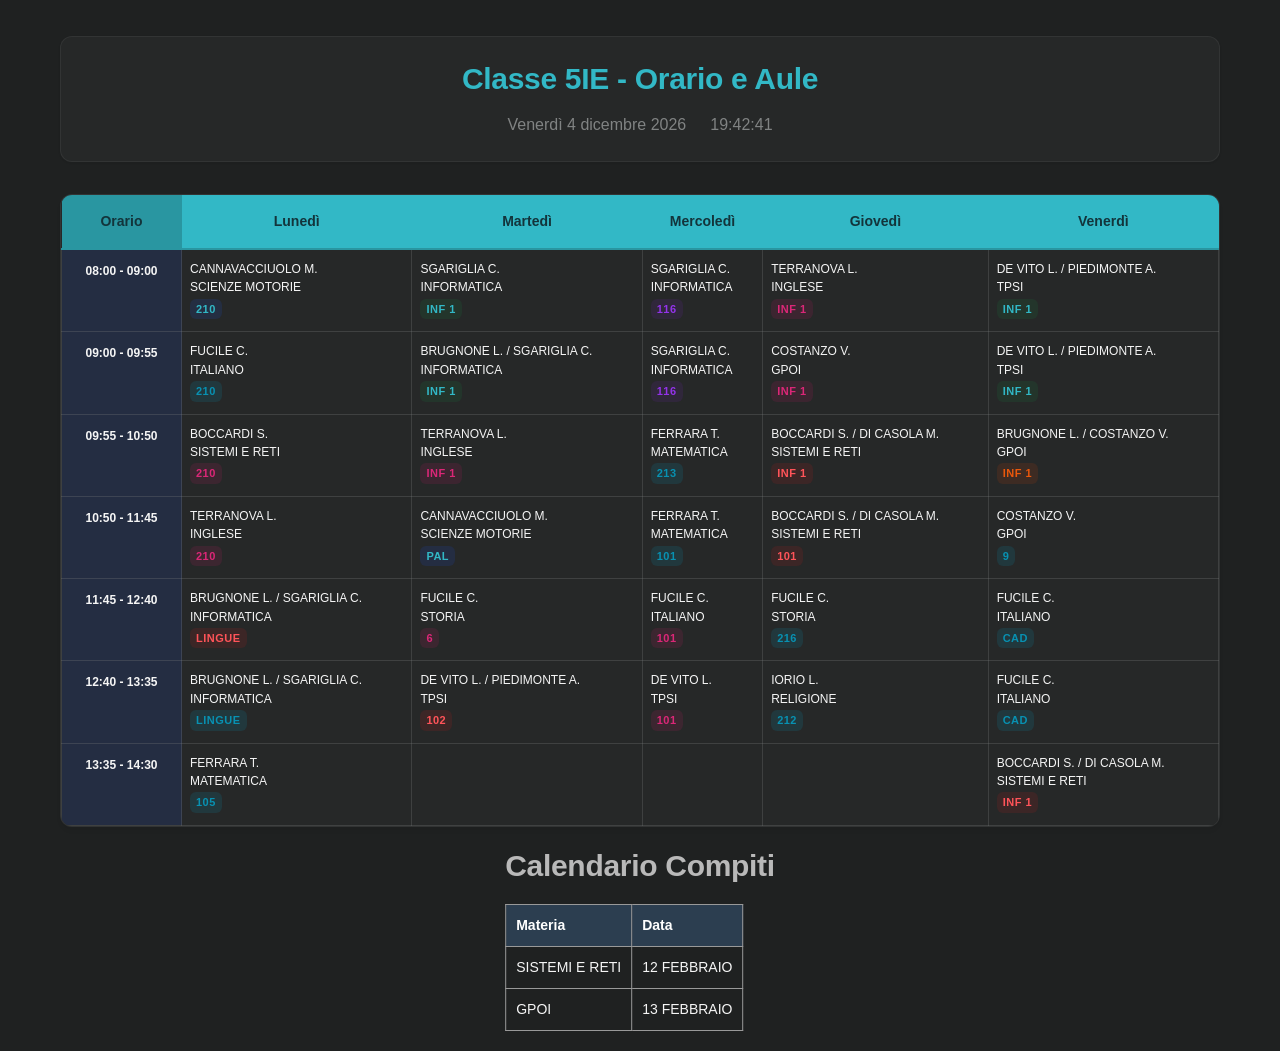
<file: index.html>
<!DOCTYPE html>
<html lang="it" data-color-scheme="dark">
<head>
    <meta charset="UTF-8">
    <meta name="viewport" content="width=device-width, initial-scale=1.0">
    <title>Classe 5IE - Orario e Aule</title>
    <link rel="stylesheet" href="style.css">
</head>
<body>
    <div class="container">
        <header class="schedule-header">
            <div class="header-content">
                <h1>Classe 5IE - Orario e Aule</h1>
            </div>
            <div class="date-time">
                <span id="current-date"></span>
                <span id="current-time"></span>
            </div>
        </header>
        
        <div class="schedule-wrapper">
            <table class="schedule-table">
                <thead>
                    <tr>
                        <th class="time-header">Orario</th>
                        <th>Lunedì</th>
                        <th>Martedì</th>
                        <th>Mercoledì</th>
                        <th>Giovedì</th>
                        <th>Venerdì</th>
                    </tr>
                </thead>
                <tbody>
                    <tr>
                        <!--lunedi-->
                        <td class="time-slot">08:00 - 09:00</td>
                        <td class="schedule-cell" data-room="PAL">
                            <div class="teacher">CANNAVACCIUOLO M.</div> 
                            <div class="teacher">SCIENZE MOTORIE</div>
                            <div class="room">210</div>
                        </td>
                        <!--martedi-->
                        <td class="schedule-cell" data-room="INF 2">
                            <div class="teacher">SGARIGLIA C.</div> 
                            <div class="teacher">INFORMATICA</div>
                            <div class="room">INF 1</div>
                        </td>
                        <!--mercoledi-->
                        <td class="schedule-cell" data-room="L. IMM">
                            <div class="teacher">SGARIGLIA C.</div> 
                            <div class="teacher">INFORMATICA</div>
                            <div class="room">116</div>
                        </td>
                        <!--giovedi-->
                        <td class="schedule-cell" data-room="105">
                            <div class="teacher">TERRANOVA L.</div> 
                            <div class="teacher">INGLESE</div>
                            <div class="room">INF 1</div>
                        </td>
                        <!--venerdi-->
                        <td class="schedule-cell" data-room="INF 1">
                            <div class="teacher">DE VITO L. / PIEDIMONTE A.</div> 
                            <div class="teacher">TPSI</div>
                            <div class="room">INF 1</div>
                        </td>
                    </tr>
                    <tr>
                        <!--lunedi-->
                        <td class="time-slot">09:00 - 09:55</td>
                        <td class="schedule-cell" data-room="1">
                            <div class="teacher">FUCILE C.</div> 
                            <div class="teacher">ITALIANO</div>
                            <div class="room">210</div>
                        </td>
                        <!--martedi-->
                        <td class="schedule-cell" data-room="INF 2">
                            <div class="teacher">BRUGNONE L. / SGARIGLIA C.</div> 
                            <div class="teacher">INFORMATICA</div>
                            <div class="room">INF 1</div>
                        </td>
                        <!--mercoledi-->
                        <td class="schedule-cell" data-room="L. IMM">
                            <div class="teacher">SGARIGLIA C.</div> 
                            <div class="teacher">INFORMATICA</div>
                            <div class="room">116</div>
                        </td>
                        <!--giovedi-->
                        <td class="schedule-cell" data-room="105">
                            <div class="teacher">COSTANZO V.</div> 
                            <div class="teacher">GPOI</div>
                            <div class="room">INF 1</div>
                        </td>
                        <!--venerdi-->
                        <td class="schedule-cell" data-room="INF 1">
                            <div class="teacher">DE VITO L. / PIEDIMONTE A.</div> 
                            <div class="teacher">TPSI</div>
                            <div class="room">INF 1</div>
                        </td>
                    </tr>
                    <tr>
                        <!--lunedi-->
                        <td class="time-slot">09:55 - 10:50</td>
                        <td class="schedule-cell" data-room="105">
                            <div class="teacher">BOCCARDI S.</div> 
                            <div class="teacher">SISTEMI E RETI</div>
                            <div class="room">210</div>
                        </td>
                        <!--martedi-->
                        <td class="schedule-cell" data-room="106">
                            <div class="teacher">TERRANOVA L.</div> 
                            <div class="teacher">INGLESE</div>
                            <div class="room">INF 1</div>
                        </td>
                        <!--mercoledi-->
                        <td class="schedule-cell" data-room="213">
                            <div class="teacher">FERRARA T.</div> 
                            <div class="teacher">MATEMATICA</div>
                            <div class="room">213</div>
                        </td>
                        <!--giovedi-->
                        <td class="schedule-cell" data-room="LINGUE">
                            <div class="teacher">BOCCARDI S. / DI CASOLA M.</div> 
                            <div class="teacher">SISTEMI E RETI</div>
                            <div class="room">INF 1</div>
                        </td>
                        <!--venerdi-->
                        <td class="schedule-cell" data-room="L. IA">
                            <div class="teacher">BRUGNONE L. / COSTANZO V.</div> 
                            <div class="teacher">GPOI</div>
                            <div class="room">INF 1</div>
                        </td>
                    </tr>
                    <tr>
                        <!--lunedi-->
                        <td class="time-slot">10:50 - 11:45</td>
                        <td class="schedule-cell" data-room="105">
                            <div class="teacher">TERRANOVA L.</div> 
                            <div class="teacher">INGLESE</div>
                            <div class="room">210</div>
                        </td>
                        <!--martedi-->
                        <td class="schedule-cell" data-room="PAL">
                            <div class="teacher">CANNAVACCIUOLO M.</div> 
                            <div class="teacher">SCIENZE MOTORIE</div>
                            <div class="room">PAL</div>
                        </td>
                        <!--mercoledi-->
                        <td class="schedule-cell" data-room="213">
                            <div class="teacher">FERRARA T.</div> 
                            <div class="teacher">MATEMATICA</div>
                            <div class="room">101</div>
                        </td>
                        <!--giovedi-->
                        <td class="schedule-cell" data-room="LINGUE">
                            <div class="teacher">BOCCARDI S. / DI CASOLA M.</div> 
                            <div class="teacher">SISTEMI E RETI</div>
                            <div class="room">101</div>
                        </td>
                      <!--venerdi-->
                        <td class="schedule-cell" data-room="9">
                            <div class="teacher">COSTANZO V.</div>
                            <div class="teacher">GPOI</div>
                            <div class="room">9</div>
                        </td>
                    </tr>
                    <tr>
                        <!--lunedi-->
                        <td class="time-slot">11:45 - 12:40</td>
                        <td class="schedule-cell" data-room="LINGUE">
                            <div class="teacher">BRUGNONE L. / SGARIGLIA C.</div>
                            <div class="teacher">INFORMATICA</div>
                            <div class="room">LINGUE</div>
                        </td>
                        <!--martedi-->
                        <td class="schedule-cell" data-room="6">
                            <div class="teacher">FUCILE C.</div>
                            <div class="teacher">STORIA</div>
                            <div class="room">6</div>
                        </td>
                        <!--mercoledi-->
                        <td class="schedule-cell" data-room="204">
                            <div class="teacher">FUCILE C.</div>
                            <div class="teacher">ITALIANO</div>
                            <div class="room">101</div>
                        </td>
                        <!--giovedi-->
                        <td class="schedule-cell" data-room="1">
                            <div class="teacher">FUCILE C.</div>
                            <div class="teacher">STORIA</div>
                            <div class="room">216</div>
                        </td>
                        <!--venerdi-->
                        <td class="schedule-cell" data-room="9">
                            <div class="teacher">FUCILE C.</div>
                            <div class="teacher">ITALIANO</div>
                            <div class="room">CAD</div>
                        </td>
                    </tr>
                    <tr>
                        <!--lunedi-->
                        <td class="time-slot">12:40 - 13:35</td>
                        <td class="schedule-cell" data-room="11">
                            <div class="teacher">BRUGNONE L. / SGARIGLIA C.</div>
                            <div class="teacher">INFORMATICA</div>
                            <div class="room">LINGUE</div>
                        </td>
                        <!--martedi-->
                        <td class="schedule-cell" data-room="LINGUE">
                            <div class="teacher">DE VITO L. / PIEDIMONTE A.</div>
                            <div class="teacher">TPSI</div>
                            <div class="room">102</div>
                        </td>
                        <!--mercoledi-->
                        <td class="schedule-cell" data-room="204">
                            <div class="teacher">DE VITO L.</div>
                            <div class="teacher">TPSI</div>
                            <div class="room">101</div>
                        </td>
                        <!--giovedi-->
                        <td class="schedule-cell" data-room="1">
                            <div class="teacher">IORIO L.</div>
                            <div class="teacher">RELIGIONE</div>
                            <div class="room">212</div>
                        </td>
                        <!--venerdi-->
                        <td class="schedule-cell" data-room="9">
                            <div class="teacher">FUCILE C.</div>
                            <div class="teacher">ITALIANO</div>
                            <div class="room">CAD</div>
                        </td>
                    </tr>


                    <tr>
                        <!--lunedi-->
                        <td class="time-slot">13:35 - 14:30</td>
                        <td class="schedule-cell" data-room="11">
                            <div class="teacher">FERRARA T.</div>
                            <div class="teacher">MATEMATICA</div>
                            <div class="room">105</div>
                        </td>
                        <!--martedi-->
                        <td class="schedule-cell" data-room="">
                            <div class="teacher"></div>
                            <div class="teacher"></div>
                            <div class="room"></div>
                        </td>
                        <!--mercoledi-->
                        <td class="schedule-cell" data-room="">
                            <div class="teacher"></div>
                            <div class="teacher"></div>
                            <div class="room"></div>
                        </td>
                        <!--giovedi-->
                        <td class="schedule-cell" data-room="">
                            <div class="teacher"></div>
                            <div class="teacher"></div>
                            <div class="room"></div>
                        </td>
                        <!--venerdi-->
                        <td class="schedule-cell" data-room="LINGUE">
                            <div class="teacher">BOCCARDI S. / DI CASOLA M.</div>
                            <div class="teacher">SISTEMI E RETI</div>
                            <div class="room">INF 1</div>
                        </td>
                    </tr>
                </tbody>
            </table>
        </div>
    </div>
    
    <div class="compiti">
    <h1>Calendario Compiti</h1>
  <table>
    <tr>
        <!-- MATERIA -->
      <th>Materia</th> 
        <!-- DATA -->
      <th>Data</th>
    </tr>
    <tr>
         <!-- MATERIA -->
      <td>SISTEMI E RETI</td>
         <!-- DATA -->
      <td>12 FEBBRAIO</td>
    </tr>
    <tr>
         <!-- MATERIA -->
      <td>GPOI</td>
         <!-- DATA -->
      <td>13 FEBBRAIO</td>
    </tr>
  </table>
  </div>

<style>
    .compiti h1 { color: #b9b9b9; }
    .compiti table { border-collapse: collapse; width: auto; margin-top: 20px; }
    .compiti th, td { border: 1px solid #999; padding: 10px; text-align: left; }
    .compiti th { background-color: #2c3e50; color: white; }
    .compiti {
        position: absolute;
        top: 92%;
        left: 50%;
        transform: translateX(-50%); 
        padding: 20px; 
    }

    @media (max-width: 600px) {
        .compiti {
            top: 113%;
            width: 90%;
        }
    }  
  </style>
    <script src="app.js"></script>
</body>
</html>
</file>
<file: style.css>
:root {
  /* Primitive Color Tokens */
  --color-white: rgba(255, 255, 255, 1);
  --color-black: rgba(0, 0, 0, 1);
  --color-cream-50: rgba(252, 252, 249, 1);
  --color-cream-100: rgba(255, 255, 253, 1);
  --color-gray-200: rgba(245, 245, 245, 1);
  --color-gray-300: rgba(167, 169, 169, 1);
  --color-gray-400: rgba(119, 124, 124, 1);
  --color-slate-500: rgba(98, 108, 113, 1);
  --color-brown-600: rgba(94, 82, 64, 1);
  --color-charcoal-700: rgba(31, 33, 33, 1);
  --color-charcoal-800: rgba(38, 40, 40, 1);
  --color-slate-900: rgba(19, 52, 59, 1);
  --color-teal-300: rgba(50, 184, 198, 1);
  --color-teal-400: rgba(45, 166, 178, 1);
  --color-teal-500: rgba(33, 128, 141, 1);
  --color-teal-600: rgba(29, 116, 128, 1);
  --color-teal-700: rgba(26, 104, 115, 1);
  --color-teal-800: rgba(41, 150, 161, 1);
  --color-red-400: rgba(255, 84, 89, 1);
  --color-red-500: rgba(192, 21, 47, 1);
  --color-orange-400: rgba(230, 129, 97, 1);
  --color-orange-500: rgba(168, 75, 47, 1);

  /* RGB versions for opacity control */
  --color-brown-600-rgb: 94, 82, 64;
  --color-teal-500-rgb: 33, 128, 141;
  --color-slate-900-rgb: 19, 52, 59;
  --color-slate-500-rgb: 98, 108, 113;
  --color-red-500-rgb: 192, 21, 47;
  --color-red-400-rgb: 255, 84, 89;
  --color-orange-500-rgb: 168, 75, 47;
  --color-orange-400-rgb: 230, 129, 97;

  /* Background color tokens (Light Mode) */
  --color-bg-1: rgba(59, 130, 246, 0.08); /* Light blue */
  --color-bg-2: rgba(245, 158, 11, 0.08); /* Light yellow */
  --color-bg-3: rgba(34, 197, 94, 0.08); /* Light green */
  --color-bg-4: rgba(239, 68, 68, 0.08); /* Light red */
  --color-bg-5: rgba(147, 51, 234, 0.08); /* Light purple */
  --color-bg-6: rgba(249, 115, 22, 0.08); /* Light orange */
  --color-bg-7: rgba(236, 72, 153, 0.08); /* Light pink */
  --color-bg-8: rgba(6, 182, 212, 0.08); /* Light cyan */

  /* Semantic Color Tokens (Light Mode) */
  --color-background: var(--color-cream-50);
  --color-surface: var(--color-cream-100);
  --color-text: var(--color-slate-900);
  --color-text-secondary: var(--color-slate-500);
  --color-primary: var(--color-teal-500);
  --color-primary-hover: var(--color-teal-600);
  --color-primary-active: var(--color-teal-700);
  --color-secondary: rgba(var(--color-brown-600-rgb), 0.12);
  --color-secondary-hover: rgba(var(--color-brown-600-rgb), 0.2);
  --color-secondary-active: rgba(var(--color-brown-600-rgb), 0.25);
  --color-border: rgba(var(--color-brown-600-rgb), 0.2);
  --color-btn-primary-text: var(--color-cream-50);
  --color-card-border: rgba(var(--color-brown-600-rgb), 0.12);
  --color-card-border-inner: rgba(var(--color-brown-600-rgb), 0.12);
  --color-error: var(--color-red-500);
  --color-success: var(--color-teal-500);
  --color-warning: var(--color-orange-500);
  --color-info: var(--color-slate-500);
  --color-focus-ring: rgba(var(--color-teal-500-rgb), 0.4);
  --color-select-caret: rgba(var(--color-slate-900-rgb), 0.8);

  /* Common style patterns */
  --focus-ring: 0 0 0 3px var(--color-focus-ring);
  --focus-outline: 2px solid var(--color-primary);
  --status-bg-opacity: 0.15;
  --status-border-opacity: 0.25;
  --select-caret-light: url("data:image/svg+xml,%3Csvg xmlns='http://www.w3.org/2000/svg' width='16' height='16' viewBox='0 0 24 24' fill='none' stroke='%23134252' stroke-width='2' stroke-linecap='round' stroke-linejoin='round'%3E%3Cpolyline points='6 9 12 15 18 9'%3E%3C/polyline%3E%3C/svg%3E");
  --select-caret-dark: url("data:image/svg+xml,%3Csvg xmlns='http://www.w3.org/2000/svg' width='16' height='16' viewBox='0 0 24 24' fill='none' stroke='%23f5f5f5' stroke-width='2' stroke-linecap='round' stroke-linejoin='round'%3E%3Cpolyline points='6 9 12 15 18 9'%3E%3C/polyline%3E%3C/svg%3E");

  /* RGB versions for opacity control */
  --color-success-rgb: 33, 128, 141;
  --color-error-rgb: 192, 21, 47;
  --color-warning-rgb: 168, 75, 47;
  --color-info-rgb: 98, 108, 113;

  /* Typography */
  --font-family-base: "FKGroteskNeue", "Geist", "Inter", -apple-system,
    BlinkMacSystemFont, "Segoe UI", Roboto, sans-serif;
  --font-family-mono: "Berkeley Mono", ui-monospace, SFMono-Regular, Menlo,
    Monaco, Consolas, monospace;
  --font-size-xs: 11px;
  --font-size-sm: 12px;
  --font-size-base: 14px;
  --font-size-md: 14px;
  --font-size-lg: 16px;
  --font-size-xl: 18px;
  --font-size-2xl: 20px;
  --font-size-3xl: 24px;
  --font-size-4xl: 30px;
  --font-weight-normal: 400;
  --font-weight-medium: 500;
  --font-weight-semibold: 550;
  --font-weight-bold: 600;
  --line-height-tight: 1.2;
  --line-height-normal: 1.5;
  --letter-spacing-tight: -0.01em;

  /* Spacing */
  --space-0: 0;
  --space-1: 1px;
  --space-2: 2px;
  --space-4: 4px;
  --space-6: 6px;
  --space-8: 8px;
  --space-10: 10px;
  --space-12: 12px;
  --space-16: 16px;
  --space-20: 20px;
  --space-24: 24px;
  --space-32: 32px;

  /* Border Radius */
  --radius-sm: 6px;
  --radius-base: 8px;
  --radius-md: 10px;
  --radius-lg: 12px;
  --radius-full: 9999px;

  /* Shadows */
  --shadow-xs: 0 1px 2px rgba(0, 0, 0, 0.02);
  --shadow-sm: 0 1px 3px rgba(0, 0, 0, 0.04), 0 1px 2px rgba(0, 0, 0, 0.02);
  --shadow-md: 0 4px 6px -1px rgba(0, 0, 0, 0.04),
    0 2px 4px -1px rgba(0, 0, 0, 0.02);
  --shadow-lg: 0 10px 15px -3px rgba(0, 0, 0, 0.04),
    0 4px 6px -2px rgba(0, 0, 0, 0.02);
  --shadow-inset-sm: inset 0 1px 0 rgba(255, 255, 255, 0.15),
    inset 0 -1px 0 rgba(0, 0, 0, 0.03);

  /* Animation */
  --duration-fast: 150ms;
  --duration-normal: 250ms;
  --ease-standard: cubic-bezier(0.16, 1, 0.3, 1);

  /* Layout */
  --container-sm: 640px;
  --container-md: 768px;
  --container-lg: 1024px;
  --container-xl: 1280px;
}

/* Dark mode colors */
@media (prefers-color-scheme: dark) {
  :root {
    /* RGB versions for opacity control (Dark Mode) */
    --color-gray-400-rgb: 119, 124, 124;
    --color-teal-300-rgb: 50, 184, 198;
    --color-gray-300-rgb: 167, 169, 169;
    --color-gray-200-rgb: 245, 245, 245;

    /* Background color tokens (Dark Mode) */
    --color-bg-1: rgba(29, 78, 216, 0.15); /* Dark blue */
    --color-bg-2: rgba(180, 83, 9, 0.15); /* Dark yellow */
    --color-bg-3: rgba(21, 128, 61, 0.15); /* Dark green */
    --color-bg-4: rgba(185, 28, 28, 0.15); /* Dark red */
    --color-bg-5: rgba(107, 33, 168, 0.15); /* Dark purple */
    --color-bg-6: rgba(194, 65, 12, 0.15); /* Dark orange */
    --color-bg-7: rgba(190, 24, 93, 0.15); /* Dark pink */
    --color-bg-8: rgba(8, 145, 178, 0.15); /* Dark cyan */

    /* Semantic Color Tokens (Dark Mode) */
    --color-background: var(--color-charcoal-700);
    --color-surface: var(--color-charcoal-800);
    --color-text: var(--color-gray-200);
    --color-text-secondary: rgba(var(--color-gray-300-rgb), 0.7);
    --color-primary: var(--color-teal-300);
    --color-primary-hover: var(--color-teal-400);
    --color-primary-active: var(--color-teal-800);
    --color-secondary: rgba(var(--color-gray-400-rgb), 0.15);
    --color-secondary-hover: rgba(var(--color-gray-400-rgb), 0.25);
    --color-secondary-active: rgba(var(--color-gray-400-rgb), 0.3);
    --color-border: rgba(var(--color-gray-400-rgb), 0.3);
    --color-error: var(--color-red-400);
    --color-success: var(--color-teal-300);
    --color-warning: var(--color-orange-400);
    --color-info: var(--color-gray-300);
    --color-focus-ring: rgba(var(--color-teal-300-rgb), 0.4);
    --color-btn-primary-text: var(--color-slate-900);
    --color-card-border: rgba(var(--color-gray-400-rgb), 0.2);
    --color-card-border-inner: rgba(var(--color-gray-400-rgb), 0.15);
    --shadow-inset-sm: inset 0 1px 0 rgba(255, 255, 255, 0.1),
      inset 0 -1px 0 rgba(0, 0, 0, 0.15);
    --button-border-secondary: rgba(var(--color-gray-400-rgb), 0.2);
    --color-border-secondary: rgba(var(--color-gray-400-rgb), 0.2);
    --color-select-caret: rgba(var(--color-gray-200-rgb), 0.8);

    /* Common style patterns - updated for dark mode */
    --focus-ring: 0 0 0 3px var(--color-focus-ring);
    --focus-outline: 2px solid var(--color-primary);
    --status-bg-opacity: 0.15;
    --status-border-opacity: 0.25;
    --select-caret-light: url("data:image/svg+xml,%3Csvg xmlns='http://www.w3.org/2000/svg' width='16' height='16' viewBox='0 0 24 24' fill='none' stroke='%23134252' stroke-width='2' stroke-linecap='round' stroke-linejoin='round'%3E%3Cpolyline points='6 9 12 15 18 9'%3E%3C/polyline%3E%3C/svg%3E");
    --select-caret-dark: url("data:image/svg+xml,%3Csvg xmlns='http://www.w3.org/2000/svg' width='16' height='16' viewBox='0 0 24 24' fill='none' stroke='%23f5f5f5' stroke-width='2' stroke-linecap='round' stroke-linejoin='round'%3E%3Cpolyline points='6 9 12 15 18 9'%3E%3C/polyline%3E%3C/svg%3E");

    /* RGB versions for dark mode */
    --color-success-rgb: var(--color-teal-300-rgb);
    --color-error-rgb: var(--color-red-400-rgb);
    --color-warning-rgb: var(--color-orange-400-rgb);
    --color-info-rgb: var(--color-gray-300-rgb);
  }
}

/* Data attribute for manual theme switching */
[data-color-scheme="dark"] {
  /* RGB versions for opacity control (dark mode) */
  --color-gray-400-rgb: 119, 124, 124;
  --color-teal-300-rgb: 50, 184, 198;
  --color-gray-300-rgb: 167, 169, 169;
  --color-gray-200-rgb: 245, 245, 245;

  /* Colorful background palette - Dark Mode */
  --color-bg-1: rgba(29, 78, 216, 0.15); /* Dark blue */
  --color-bg-2: rgba(180, 83, 9, 0.15); /* Dark yellow */
  --color-bg-3: rgba(21, 128, 61, 0.15); /* Dark green */
  --color-bg-4: rgba(185, 28, 28, 0.15); /* Dark red */
  --color-bg-5: rgba(107, 33, 168, 0.15); /* Dark purple */
  --color-bg-6: rgba(194, 65, 12, 0.15); /* Dark orange */
  --color-bg-7: rgba(190, 24, 93, 0.15); /* Dark pink */
  --color-bg-8: rgba(8, 145, 178, 0.15); /* Dark cyan */

  /* Semantic Color Tokens (Dark Mode) */
  --color-background: var(--color-charcoal-700);
  --color-surface: var(--color-charcoal-800);
  --color-text: var(--color-gray-200);
  --color-text-secondary: rgba(var(--color-gray-300-rgb), 0.7);
  --color-primary: var(--color-teal-300);
  --color-primary-hover: var(--color-teal-400);
  --color-primary-active: var(--color-teal-800);
  --color-secondary: rgba(var(--color-gray-400-rgb), 0.15);
  --color-secondary-hover: rgba(var(--color-gray-400-rgb), 0.25);
  --color-secondary-active: rgba(var(--color-gray-400-rgb), 0.3);
  --color-border: rgba(var(--color-gray-400-rgb), 0.3);
  --color-error: var(--color-red-400);
  --color-success: var(--color-teal-300);
  --color-warning: var(--color-orange-400);
  --color-info: var(--color-gray-300);
  --color-focus-ring: rgba(var(--color-teal-300-rgb), 0.4);
  --color-btn-primary-text: var(--color-slate-900);
  --color-card-border: rgba(var(--color-gray-400-rgb), 0.15);
  --color-card-border-inner: rgba(var(--color-gray-400-rgb), 0.15);
  --shadow-inset-sm: inset 0 1px 0 rgba(255, 255, 255, 0.1),
    inset 0 -1px 0 rgba(0, 0, 0, 0.15);
  --color-border-secondary: rgba(var(--color-gray-400-rgb), 0.2);
  --color-select-caret: rgba(var(--color-gray-200-rgb), 0.8);

  /* Common style patterns - updated for dark mode */
  --focus-ring: 0 0 0 3px var(--color-focus-ring);
  --focus-outline: 2px solid var(--color-primary);
  --status-bg-opacity: 0.15;
  --status-border-opacity: 0.25;
  --select-caret-light: url("data:image/svg+xml,%3Csvg xmlns='http://www.w3.org/2000/svg' width='16' height='16' viewBox='0 0 24 24' fill='none' stroke='%23134252' stroke-width='2' stroke-linecap='round' stroke-linejoin='round'%3E%3Cpolyline points='6 9 12 15 18 9'%3E%3C/polyline%3E%3C/svg%3E");
  --select-caret-dark: url("data:image/svg+xml,%3Csvg xmlns='http://www.w3.org/2000/svg' width='16' height='16' viewBox='0 0 24 24' fill='none' stroke='%23f5f5f5' stroke-width='2' stroke-linecap='round' stroke-linejoin='round'%3E%3Cpolyline points='6 9 12 15 18 9'%3E%3C/polyline%3E%3C/svg%3E");

  /* RGB versions for dark mode */
  --color-success-rgb: var(--color-teal-300-rgb);
  --color-error-rgb: var(--color-red-400-rgb);
  --color-warning-rgb: var(--color-orange-400-rgb);
  --color-info-rgb: var(--color-gray-300-rgb);
}

[data-color-scheme="light"] {
  /* RGB versions for opacity control (light mode) */
  --color-brown-600-rgb: 94, 82, 64;
  --color-teal-500-rgb: 33, 128, 141;
  --color-slate-900-rgb: 19, 52, 59;

  /* Semantic Color Tokens (Light Mode) */
  --color-background: var(--color-cream-50);
  --color-surface: var(--color-cream-100);
  --color-text: var(--color-slate-900);
  --color-text-secondary: var(--color-slate-500);
  --color-primary: var(--color-teal-500);
  --color-primary-hover: var(--color-teal-600);
  --color-primary-active: var(--color-teal-700);
  --color-secondary: rgba(var(--color-brown-600-rgb), 0.12);
  --color-secondary-hover: rgba(var(--color-brown-600-rgb), 0.2);
  --color-secondary-active: rgba(var(--color-brown-600-rgb), 0.25);
  --color-border: rgba(var(--color-brown-600-rgb), 0.2);
  --color-btn-primary-text: var(--color-cream-50);
  --color-card-border: rgba(var(--color-brown-600-rgb), 0.12);
  --color-card-border-inner: rgba(var(--color-brown-600-rgb), 0.12);
  --color-error: var(--color-red-500);
  --color-success: var(--color-teal-500);
  --color-warning: var(--color-orange-500);
  --color-info: var(--color-slate-500);
  --color-focus-ring: rgba(var(--color-teal-500-rgb), 0.4);

  /* RGB versions for light mode */
  --color-success-rgb: var(--color-teal-500-rgb);
  --color-error-rgb: var(--color-red-500-rgb);
  --color-warning-rgb: var(--color-orange-500-rgb);
  --color-info-rgb: var(--color-slate-500-rgb);
}

/* Base styles */
html {
  font-size: var(--font-size-base);
  font-family: var(--font-family-base);
  line-height: var(--line-height-normal);
  color: var(--color-text);
  background-color: var(--color-background);
  -webkit-font-smoothing: antialiased;
  box-sizing: border-box;
}

body {
  margin: 0;
  padding: 0;
}

*,
*::before,
*::after {
  box-sizing: inherit;
}

/* Typography */
h1,
h2,
h3,
h4,
h5,
h6 {
  margin: 0;
  font-weight: var(--font-weight-semibold);
  line-height: var(--line-height-tight);
  color: var(--color-text);
  letter-spacing: var(--letter-spacing-tight);
}

h1 {
  font-size: var(--font-size-4xl);
}
h2 {
  font-size: var(--font-size-3xl);
}
h3 {
  font-size: var(--font-size-2xl);
}
h4 {
  font-size: var(--font-size-xl);
}
h5 {
  font-size: var(--font-size-lg);
}
h6 {
  font-size: var(--font-size-md);
}

p {
  margin: 0 0 var(--space-16) 0;
}

a {
  color: var(--color-primary);
  text-decoration: none;
  transition: color var(--duration-fast) var(--ease-standard);
}

a:hover {
  color: var(--color-primary-hover);
}

code,
pre {
  font-family: var(--font-family-mono);
  font-size: calc(var(--font-size-base) * 0.95);
  background-color: var(--color-secondary);
  border-radius: var(--radius-sm);
}

code {
  padding: var(--space-1) var(--space-4);
}

pre {
  padding: var(--space-16);
  margin: var(--space-16) 0;
  overflow: auto;
  border: 1px solid var(--color-border);
}

pre code {
  background: none;
  padding: 0;
}

/* Buttons */
.btn {
  display: inline-flex;
  align-items: center;
  justify-content: center;
  padding: var(--space-8) var(--space-16);
  border-radius: var(--radius-base);
  font-size: var(--font-size-base);
  font-weight: 500;
  line-height: 1.5;
  cursor: pointer;
  transition: all var(--duration-normal) var(--ease-standard);
  border: none;
  text-decoration: none;
  position: relative;
}

.btn:focus-visible {
  outline: none;
  box-shadow: var(--focus-ring);
}

.btn--primary {
  background: var(--color-primary);
  color: var(--color-btn-primary-text);
}

.btn--primary:hover {
  background: var(--color-primary-hover);
}

.btn--primary:active {
  background: var(--color-primary-active);
}

.btn--secondary {
  background: var(--color-secondary);
  color: var(--color-text);
}

.btn--secondary:hover {
  background: var(--color-secondary-hover);
}

.btn--secondary:active {
  background: var(--color-secondary-active);
}

.btn--outline {
  background: transparent;
  border: 1px solid var(--color-border);
  color: var(--color-text);
}

.btn--outline:hover {
  background: var(--color-secondary);
}

.btn--sm {
  padding: var(--space-4) var(--space-12);
  font-size: var(--font-size-sm);
  border-radius: var(--radius-sm);
}

.btn--lg {
  padding: var(--space-10) var(--space-20);
  font-size: var(--font-size-lg);
  border-radius: var(--radius-md);
}

.btn--full-width {
  width: 100%;
}

.btn:disabled {
  opacity: 0.5;
  cursor: not-allowed;
}

/* Form elements */
.form-control {
  display: block;
  width: 100%;
  padding: var(--space-8) var(--space-12);
  font-size: var(--font-size-md);
  line-height: 1.5;
  color: var(--color-text);
  background-color: var(--color-surface);
  border: 1px solid var(--color-border);
  border-radius: var(--radius-base);
  transition: border-color var(--duration-fast) var(--ease-standard),
    box-shadow var(--duration-fast) var(--ease-standard);
}

textarea.form-control {
  font-family: var(--font-family-base);
  font-size: var(--font-size-base);
}

select.form-control {
  padding: var(--space-8) var(--space-12);
  -webkit-appearance: none;
  -moz-appearance: none;
  appearance: none;
  background-image: var(--select-caret-light);
  background-repeat: no-repeat;
  background-position: right var(--space-12) center;
  background-size: 16px;
  padding-right: var(--space-32);
}

/* Add a dark mode specific caret */
@media (prefers-color-scheme: dark) {
  select.form-control {
    background-image: var(--select-caret-dark);
  }
}

/* Also handle data-color-scheme */
[data-color-scheme="dark"] select.form-control {
  background-image: var(--select-caret-dark);
}

[data-color-scheme="light"] select.form-control {
  background-image: var(--select-caret-light);
}

.form-control:focus {
  border-color: var(--color-primary);
  outline: var(--focus-outline);
}

.form-label {
  display: block;
  margin-bottom: var(--space-8);
  font-weight: var(--font-weight-medium);
  font-size: var(--font-size-sm);
}

.form-group {
  margin-bottom: var(--space-16);
}

/* Card component */
.card {
  background-color: var(--color-surface);
  border-radius: var(--radius-lg);
  border: 1px solid var(--color-card-border);
  box-shadow: var(--shadow-sm);
  overflow: hidden;
  transition: box-shadow var(--duration-normal) var(--ease-standard);
}

.card:hover {
  box-shadow: var(--shadow-md);
}

.card__body {
  padding: var(--space-16);
}

.card__header,
.card__footer {
  padding: var(--space-16);
  border-bottom: 1px solid var(--color-card-border-inner);
}

/* Status indicators - simplified with CSS variables */
.status {
  display: inline-flex;
  align-items: center;
  padding: var(--space-6) var(--space-12);
  border-radius: var(--radius-full);
  font-weight: var(--font-weight-medium);
  font-size: var(--font-size-sm);
}

.status--success {
  background-color: rgba(
    var(--color-success-rgb, 33, 128, 141),
    var(--status-bg-opacity)
  );
  color: var(--color-success);
  border: 1px solid
    rgba(var(--color-success-rgb, 33, 128, 141), var(--status-border-opacity));
}

.status--error {
  background-color: rgba(
    var(--color-error-rgb, 192, 21, 47),
    var(--status-bg-opacity)
  );
  color: var(--color-error);
  border: 1px solid
    rgba(var(--color-error-rgb, 192, 21, 47), var(--status-border-opacity));
}

.status--warning {
  background-color: rgba(
    var(--color-warning-rgb, 168, 75, 47),
    var(--status-bg-opacity)
  );
  color: var(--color-warning);
  border: 1px solid
    rgba(var(--color-warning-rgb, 168, 75, 47), var(--status-border-opacity));
}

.status--info {
  background-color: rgba(
    var(--color-info-rgb, 98, 108, 113),
    var(--status-bg-opacity)
  );
  color: var(--color-info);
  border: 1px solid
    rgba(var(--color-info-rgb, 98, 108, 113), var(--status-border-opacity));
}

/* Container layout */
.container {
  width: 100%;
  margin-right: auto;
  margin-left: auto;
  padding-right: var(--space-16);
  padding-left: var(--space-16);
}

@media (min-width: 640px) {
  .container {
    max-width: var(--container-sm);
  }
}
@media (min-width: 768px) {
  .container {
    max-width: var(--container-md);
  }
}
@media (min-width: 1024px) {
  .container {
    max-width: var(--container-lg);
  }
}
@media (min-width: 1280px) {
  .container {
    max-width: var(--container-xl);
  }
}

/* Utility classes */
.flex {
  display: flex;
}
.flex-col {
  flex-direction: column;
}
.items-center {
  align-items: center;
}
.justify-center {
  justify-content: center;
}
.justify-between {
  justify-content: space-between;
}
.gap-4 {
  gap: var(--space-4);
}
.gap-8 {
  gap: var(--space-8);
}
.gap-16 {
  gap: var(--space-16);
}

.m-0 {
  margin: 0;
}
.mt-8 {
  margin-top: var(--space-8);
}
.mb-8 {
  margin-bottom: var(--space-8);
}
.mx-8 {
  margin-left: var(--space-8);
  margin-right: var(--space-8);
}
.my-8 {
  margin-top: var(--space-8);
  margin-bottom: var(--space-8);
}

.p-0 {
  padding: 0;
}
.py-8 {
  padding-top: var(--space-8);
  padding-bottom: var(--space-8);
}
.px-8 {
  padding-left: var(--space-8);
  padding-right: var(--space-8);
}
.py-16 {
  padding-top: var(--space-16);
  padding-bottom: var(--space-16);
}
.px-16 {
  padding-left: var(--space-16);
  padding-right: var(--space-16);
}

.block {
  display: block;
}
.hidden {
  display: none;
}

/* Accessibility */
.sr-only {
  position: absolute;
  width: 1px;
  height: 1px;
  padding: 0;
  margin: -1px;
  overflow: hidden;
  clip: rect(0, 0, 0, 0);
  white-space: nowrap;
  border-width: 0;
}

:focus-visible {
  outline: var(--focus-outline);
  outline-offset: 2px;
}

/* Dark mode specifics */
[data-color-scheme="dark"] .btn--outline {
  border: 1px solid var(--color-border-secondary);
}

@font-face {
  font-family: 'FKGroteskNeue';
  src: url('https://r2cdn.perplexity.ai/fonts/FKGroteskNeue.woff2')
    format('woff2');
}

/* END PERPLEXITY DESIGN SYSTEM */
/* Custom styles for the schedule application */

body {
    background-color: var(--color-background);
    font-family: var(--font-family-base);
    color: var(--color-text);
    margin: 0;
    padding: var(--space-16);
}

.container {
    max-width: 1200px;
    margin: 0 auto;
    padding: var(--space-20);
}

.schedule-header {
    text-align: center;
    margin-bottom: var(--space-32);
    padding: var(--space-24);
    background-color: var(--color-surface);
    border-radius: var(--radius-lg);
    border: 1px solid var(--color-card-border);
    box-shadow: var(--shadow-sm);
}

.schedule-header h1 {
    font-size: var(--font-size-4xl);
    font-weight: var(--font-weight-bold);
    color: var(--color-primary);
    margin-bottom: var(--space-16);
    letter-spacing: var(--letter-spacing-tight);
}

.date-time {
    display: flex;
    justify-content: center;
    gap: var(--space-24);
    font-size: var(--font-size-lg);
    color: var(--color-text-secondary);
    font-weight: var(--font-weight-medium);
}

.schedule-wrapper {
    background-color: var(--color-surface);
    border-radius: var(--radius-lg);
    border: 1px solid var(--color-card-border);
    box-shadow: var(--shadow-md);
    overflow: hidden;
}

.schedule-table {
    width: 100%;
    border-collapse: collapse;
    font-size: var(--font-size-sm);
}

.schedule-table th {
    background-color: var(--color-primary);
    color: var(--color-btn-primary-text);
    padding: var(--space-16);
    text-align: center;
    font-weight: var(--font-weight-semibold);
    font-size: var(--font-size-md);
    border-bottom: 2px solid var(--color-primary-active);
}

.time-header {
    background-color: var(--color-primary-active) !important;
    width: 120px;
    min-width: 120px;
}

.schedule-table td {
    padding: var(--space-12) var(--space-8);
    border: 1px solid var(--color-border);
    vertical-align: top;
    height: 80px;
}

.time-slot {
    background-color: var(--color-bg-1);
    font-weight: var(--font-weight-semibold);
    text-align: center;
    font-size: var(--font-size-sm);
    color: var(--color-text);
    width: 120px;
    min-width: 120px;
}

.schedule-cell {
    position: relative;
    background-color: var(--color-surface);
    transition: all var(--duration-fast) var(--ease-standard);
}

.schedule-cell:hover {
    background-color: var(--color-secondary);
    transform: translateY(-1px);
    box-shadow: var(--shadow-sm);
}

.teacher {
    font-weight: var(--font-weight-medium);
    font-size: var(--font-size-sm);
    color: var(--color-text);
    margin-bottom: var(--space-4);
    line-height: var(--line-height-tight);
}

.room {
    font-size: var(--font-size-xs);
    font-weight: var(--font-weight-semibold);
    padding: var(--space-2) var(--space-6);
    border-radius: var(--radius-sm);
    display: inline-block;
    text-transform: uppercase;
    letter-spacing: 0.5px;
}

/* Color coding for different room types */
.schedule-cell[data-room="PAL"] .room {
    background-color: var(--color-bg-1);
    color: var(--color-primary);
}

.schedule-cell[data-room="SYS"] .room {
    background-color: var(--color-bg-2);
    color: var(--color-warning);
}

.schedule-cell[data-room="INF 1"] .room,
.schedule-cell[data-room="INF 2"] .room {
    background-color: var(--color-bg-3);
    color: var(--color-success);
}

.schedule-cell[data-room="LINGUE"] .room {
    background-color: var(--color-bg-4);
    color: var(--color-error);
}

.schedule-cell[data-room="L. IMM"] .room {
    background-color: var(--color-bg-5);
    color: #9333ea;
}

.schedule-cell[data-room="L. IA"] .room {
    background-color: var(--color-bg-6);
    color: #ea580c;
}

.schedule-cell[data-room="105"] .room,
.schedule-cell[data-room="6"] .room,
.schedule-cell[data-room="204"] .room,
.schedule-cell[data-room="106"] .room,
.schedule-cell[data-room="205"] .room {
    background-color: var(--color-bg-7);
    color: #db2777;
}
.schedule-cell[data-room="7"] .room,
.schedule-cell[data-room="1"] .room,
.schedule-cell[data-room="213"] .room,
.schedule-cell[data-room="11"] .room,
.schedule-cell[data-room="9"] .room {
  
    background-color: var(--color-bg-8);
    color: #0891b2;
}

/* Current time highlighting */
.current-time-row {
    background-color: rgba(var(--color-primary-rgb, 33, 128, 141), 0.1) !important;
}

.current-time-row .time-slot {
    background-color: var(--color-primary) !important;
    color: var(--color-btn-primary-text) !important;
    font-weight: var(--font-weight-bold);
}

/* Responsive design */
@media (max-width: 768px) {
    .container {
        padding: var(--space-16);
    }
    
    .schedule-header h1 {
        font-size: var(--font-size-3xl);
    }
    
    .date-time {
        flex-direction: column;
        gap: var(--space-8);
        font-size: var(--font-size-md);
    }
    
    .schedule-wrapper {
        overflow-x: auto;
    }
    
    .schedule-table {
        min-width: 700px;
    }
    
    .schedule-table th,
    .schedule-table td {
        padding: var(--space-8) var(--space-6);
    }
    
    .teacher {
        font-size: var(--font-size-xs);
    }
    
    .room {
        font-size: 10px;
    }
}

@media (max-width: 480px) {
    .schedule-header {
        padding: var(--space-16);
        margin-bottom: var(--space-24);
    }
    
    .schedule-header h1 {
        font-size: var(--font-size-2xl);
        margin-bottom: var(--space-12);
    }
    
    .date-time {
        font-size: var(--font-size-sm);
    }
    
    .schedule-table {
        min-width: 600px;
    }
    
    .time-header,
    .time-slot {
        width: 100px;
        min-width: 100px;
    }
    
    .schedule-table th,
    .schedule-table td {
        padding: var(--space-6) var(--space-4);
    }
    
    .schedule-cell {
        height: 70px;
    }
    
    .teacher {
        font-size: 10px;
        line-height: 1.2;
    }
    
    .room {
        font-size: 9px;
        padding: var(--space-1) var(--space-4);
    }
}

/* Print styles */
@media print {
    body {
        background: white;
        color: black;
    }
    
    .schedule-wrapper {
        box-shadow: none;
        border: 1px solid #000;
    }
    
    .schedule-table th {
        background: #f5f5f5 !important;
        color: black !important;
        -webkit-print-color-adjust: exact;
    }
    
    .schedule-cell:hover {
        transform: none;
        box-shadow: none;
    }
    
    .room {
        background: #f0f0f0 !important;
        color: black !important;
        -webkit-print-color-adjust: exact;
    }
}
/* ...TUTTO IL CSS PRECEDENTE (fino alla sezione print)... */

@media print {
    /* ...regole di stampa... */
}

/* --- NUOVE REGOLE AGGIUNTE (MODIFICATE V2) --- */

/* * Contenitore per titolo e pulsante tema.
 * Usiamo 'position: relative' per posizionare il pulsante in modo assoluto.
 * Usiamo 'display: flex' e 'align-items: center' solo per centrare
 * verticalmente il pulsante rispetto all'altezza del titolo.
 */
.header-content {
    position: relative;
    display: flex; /* Attivato per 'align-items' */
    align-items: center; /* Allinea verticalmente titolo e pulsante (invisibile) */
    width: 100%;
    margin-bottom: var(--space-16);
}

/* * Modifica il margine h1, lo centra e gli dà larghezza piena
 * per ignorare il pulsante (che ora è assoluto).
 */
.schedule-header h1 {
    margin-bottom: 0;
    width: 100%; /* Occupa tutto lo spazio */
    text-align: center; /* Si centra */
}

/* * Stile per il pulsante del tema.
 * Ora è posizionato in modo assoluto a destra.
 */
#theme-toggle-btn {
    padding: var(--space-8);
    border-radius: var(--radius-full);
    line-height: 0;
    font-size: var(--font-size-lg);
    width: calc(var(--font-size-lg) + var(--space-8) * 2 + 2px); 
    height: calc(var(--font-size-lg) + var(--space-8) * 2 + 2px); 
    display: flex;
    align-items: center;
    justify-content: center;
    
    /* --- MODIFICA CHIAVE --- */
    position: absolute; /* Sganciato dal flusso */
    right: 0; /* Allineato a destra del .header-content */
    /* Non serve 'top' o 'transform' grazie a flex 'align-items: center' sul parent */
}

/* Gestisce la visualizzazione delle icone (emoji) - INVARIATO */
html[data-color-scheme="dark"] #theme-toggle-btn .icon-sun {
    display: none;
}
html[data-color-scheme="dark"] #theme-toggle-btn .icon-moon {
    display: inline;
}

html[data-color-scheme="light"] #theme-toggle-btn .icon-sun {
    display: inline;
}
html[data-color-scheme="light"] #theme-toggle-btn .icon-moon {
    display: none;
}
</file>
